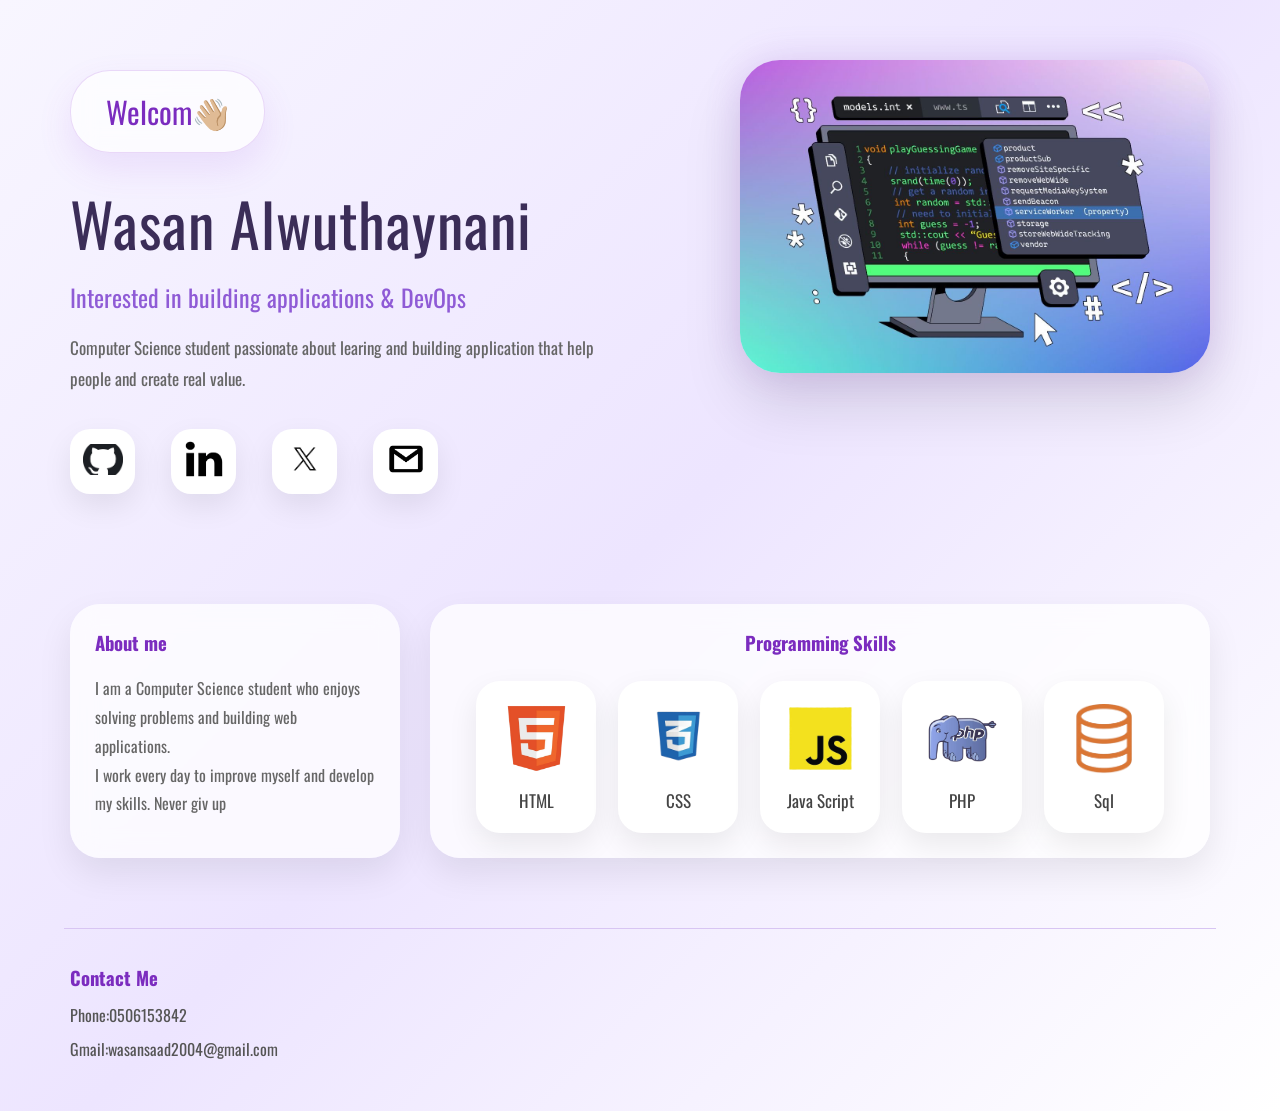
<file: index.html>
<!DOCTYPE html>
<html>

<head>
  <title>profile</title>
  <link rel="stylesheet" href="style.css" />
  <link rel="preconnect" href="https://fonts.googleapis.com">
  <link rel="preconnect" href="https://fonts.gstatic.com" crossorigin>
  <link
    href="https://fonts.googleapis.com/css2?family=Nunito:ital,wght@0,200..1000;1,200..1000&family=Oswald:wght@200..700&family=Playfair+Display:ital,wght@0,400..900;1,400..900&display=swap"
    rel="stylesheet">
</head>

<body>
  <div class="left">
    <div class="intrduction">
      <p class="welcom">Welcom👋🏼</p>
      <p class="wasan">Wasan Alwuthaynani</p>
      <p class="web">Interested in building applications & DevOps</p>
      <p class="CS">Computer Science student passionate about learing and building application that help people and
        create real value.</p>
      <div class="socail">
        <div class="githup a"> <a href="https://github.com/itswisoo"><img src="Githup.png" /> </div>
        <div class="in a"> <a
            href="https://www.linkedin.com/in/wasan-alwuthaynani-2a71242b9?utm_source=share_via&utm_content=profile&utm_medium=member_ios"><img
              src="In.png" /></div>
        <div class="x a"><a href="https://x.com/ws9vx"><img src="X.png" /> </div>
        <div class="num a"><a href="https://wa.me/966506153842" target="_blank"> <img src="Gmail.png" /> </a></div>
      </div>
    </div>
  </div>
  <div class="coder">
    <image src="Prog.JPG" />
  </div class="x">

  <div class="con">
    <div class="AboutMe">
      <h3>About me</h3>
      <p class="who">I am a Computer Science student who enjoys solving problems and building web applications.<br> I
        work
        every day to improve myself and develop my skills. Never giv up</p>


    </div>
    <div class="skills">
      <h3>Programming Skills</h3>
      <div class="cards">

        <div class=" card"> <img src="HTML.png" />
          <p class="HTML">HTML</p>
        </div>
        <div class=" card"> <img src="CSS.png" />
          <p class="CSS">CSS</p>
        </div>
        <div class=" card"> <img src="JS.png" />
          <p class="JS">Java Script</p>
        </div>
        <div class=" card"> <img src="PHP.png" />
          <p class="PHP">PHP</p>
        </div>
        <div class=" card"> <img src="Sql.png" />
          <p class="sql">Sql</p>
        </div>
      </div>
    </div>
  </div>
  <hr>
  <div class="com" id="com">

    <h3>Contact Me</h3>
    <p>Phone:0506153842</p>
    <p>Gmail:wasansaad2004@gmail.com</p>
  </div>

</body>

</html>
</file>
<file: style.css>
* {
    margin: 0;
    padding: 0;
    box-sizing: border-box;
}

body {

    font-family: "Oswald", sans-serif;
    background: linear-gradient(135deg, #f8f6ff, #ede5ff, #ffffff);
    color: #333;
    overflow-x: hidden;

}


.left {

    padding: 70px 70px 40px;

}

.welcom {

    display: inline-block;

    background: rgba(255, 255, 255, .7);

    backdrop-filter: blur(12px);

    padding: 18px 35px;

    border-radius: 40px;

    color: #7B2CBF;

    font-size: 30px;

    border: 1px solid rgba(157, 78, 221, .2);

    box-shadow: 0 15px 35px rgba(157, 78, 221, .12);

    transition: .4s;

}

.welcom:hover {

    transform: translateY(-8px);

}

.wasan {

    margin-top: 25px;

    font-size: 60px;

    color: #3b2d58;

    letter-spacing: 1px;

}

.web {

    margin-top: 12px;

    font-size: 24px;

    color: #8F5BD6;

}

.CS {

    margin-top: 18px;

    width: 560px;

    color: #666;

    line-height: 1.8;

    font-size: 17px;

}


.socail {

    display: flex;

    gap: 18px;

    margin-top: 35px;

}

.a {

    width: 65px;

    height: 65px;

    display: flex;

    justify-content: center;

    align-items: center;

    background: #fff;

    border-radius: 20px;

    box-shadow: 0 12px 30px rgba(0, 0, 0, .08);

    transition: .35s;

    cursor: pointer;

}

.a img {

    width: 40px;

    transition: .35s;

}

.a:hover {

    transform: translateY(-10px) rotate(-5deg);

    background: #9D4EDD;

}

.a:hover img {

    filter: brightness(0) invert(1);

}



.coder {

    position: absolute;

    right: 70px;

    top: 60px;

}

.coder img {

    width: 470px;

    border-radius: 40px;

    box-shadow:

        0 30px 60px rgba(0, 0, 0, .12),

        0 0 35px rgba(157, 78, 221, .18);

    transition: .45s;

}

.coder img:hover {

    transform: scale(1.04) rotate(-2deg);

}

/*========== Sections ==========*/

.con {

    display: flex;

    gap: 30px;

    margin: 70px;

}

.AboutMe {

    width: 330px;

    padding: 25px;

    background: rgba(255, 255, 255, .75);

    backdrop-filter: blur(12px);

    border-radius: 30px;

    box-shadow: 0 15px 35px rgba(0, 0, 0, .08);

}

.AboutMe h3 {

    color: #7B2CBF;

    margin-bottom: 18px;

}

.who {

    color: #666;

    line-height: 1.8;

}

.skills {

    flex: 1;

    padding: 25px;

    background: rgba(255, 255, 255, .75);

    backdrop-filter: blur(12px);

    border-radius: 30px;

    box-shadow: 0 15px 35px rgba(0, 0, 0, .08);

}

.skills h3 {

    color: #7B2CBF;

    text-align: center;

    margin-bottom: 25px;

}



.cards {

    display: flex;

    justify-content: center;

    gap: 22px;

}

.card {

    width: 120px;

    padding: 20px;

    border-radius: 24px;

    background: white;

    display: flex;

    flex-direction: column;

    align-items: center;

    box-shadow: 0 12px 30px rgba(0, 0, 0, .08);

    transition: .35s;

}

.card:hover {

    transform: translateY(-12px);

    box-shadow: 0 20px 40px rgba(157, 78, 221, .2);

}

.card img {

    width: 75px;

    height: 75px;

    object-fit: contain;

    transition: .35s;

}

.card:hover img {

    transform: scale(1.15) rotate(-6deg);

}

.card p {

    margin-top: 12px;

    color: #444;

    font-size: 17px;

}

/*========== Contact ==========*/

hr {

    width: 90%;

    margin: 10px auto 35px;

    border: none;

    height: 1px;

    background: #d8c5f3;

}

.com {

    margin-left: 70px;

    margin-bottom: 50px;

}

#com h3 {

    color: #7B2CBF;

    margin-bottom: 12px;

}

#com p {

    color: #555;

    margin-top: 10px;

}

/* Animation */

.welcom,
.wasan,
.web,
.CS,
.coder img,
.AboutMe,
.skills {

    animation: fadeUp .8s ease;

}

@keyframes fadeUp {

    from {

        opacity: 0;

        transform: translateY(30px);

    }

    to {

        opacity: 1;

        transform: translateY(0);

    }

}
</file>
